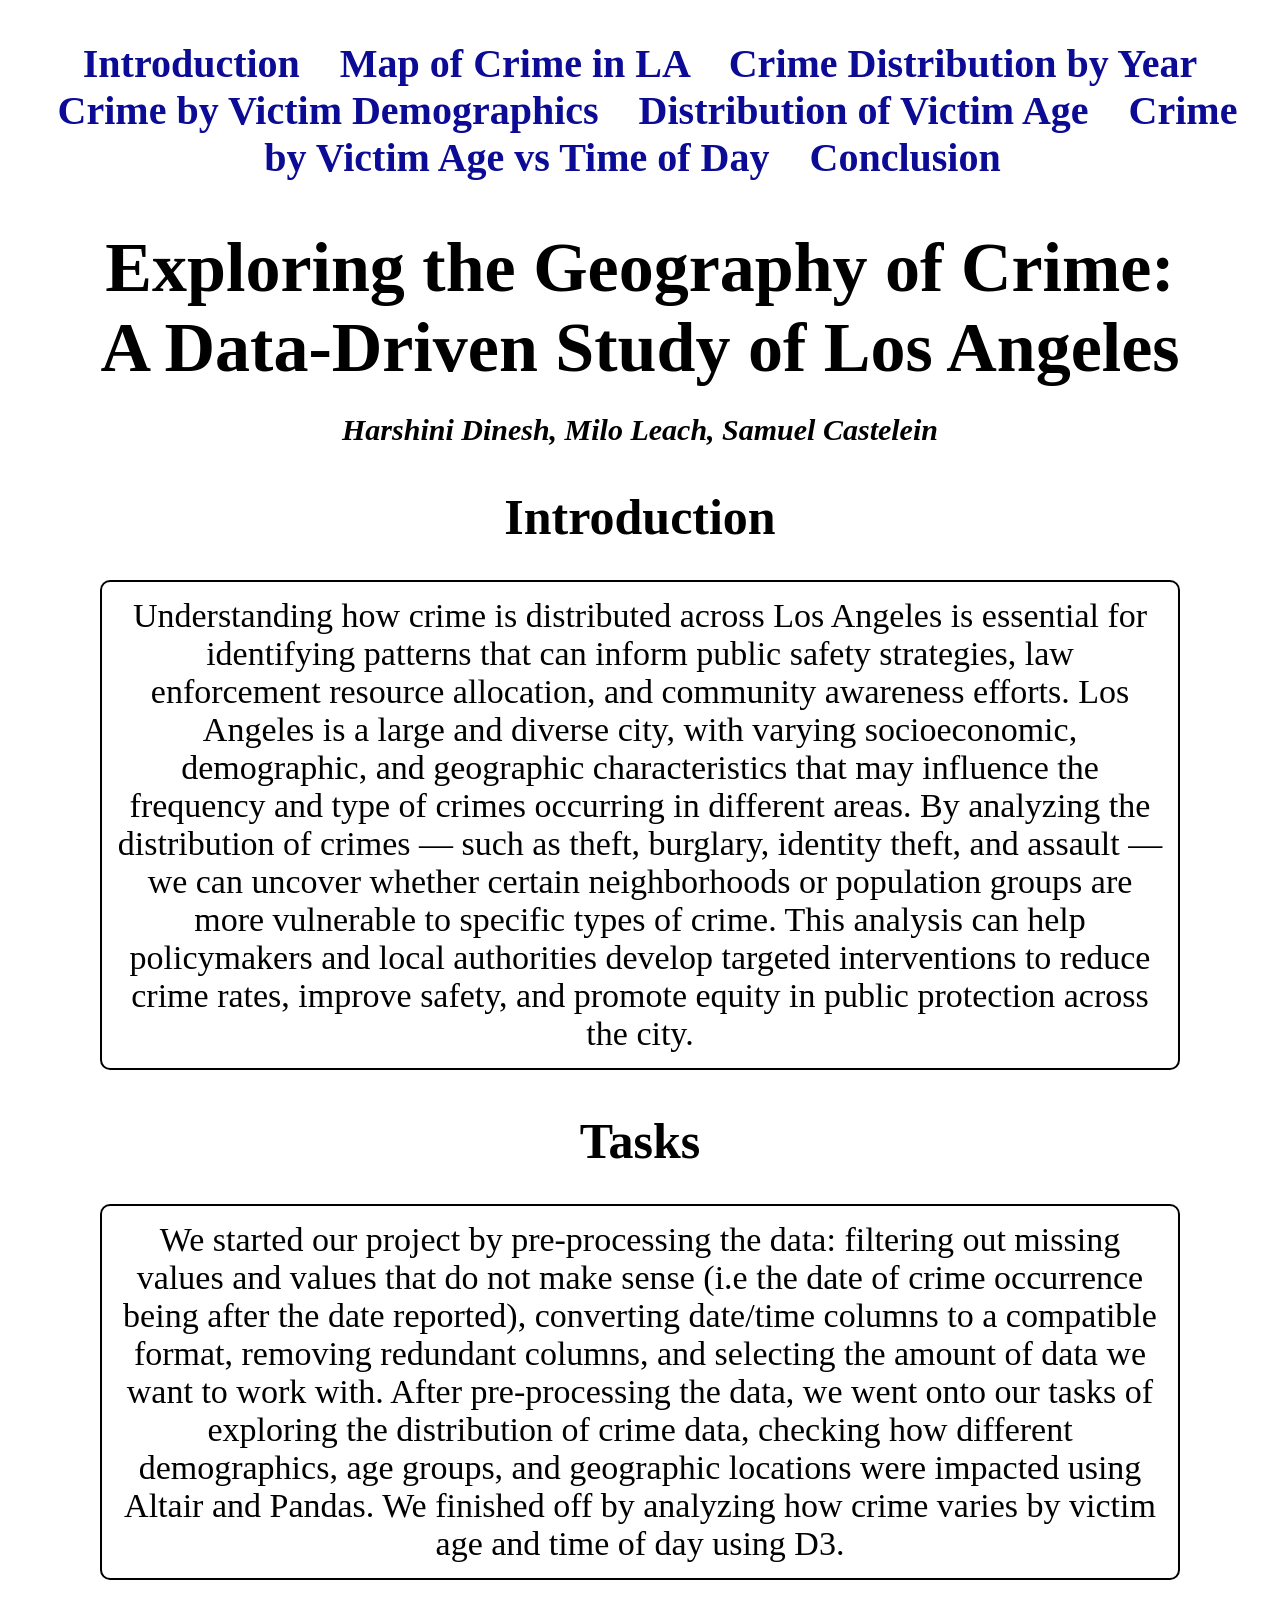
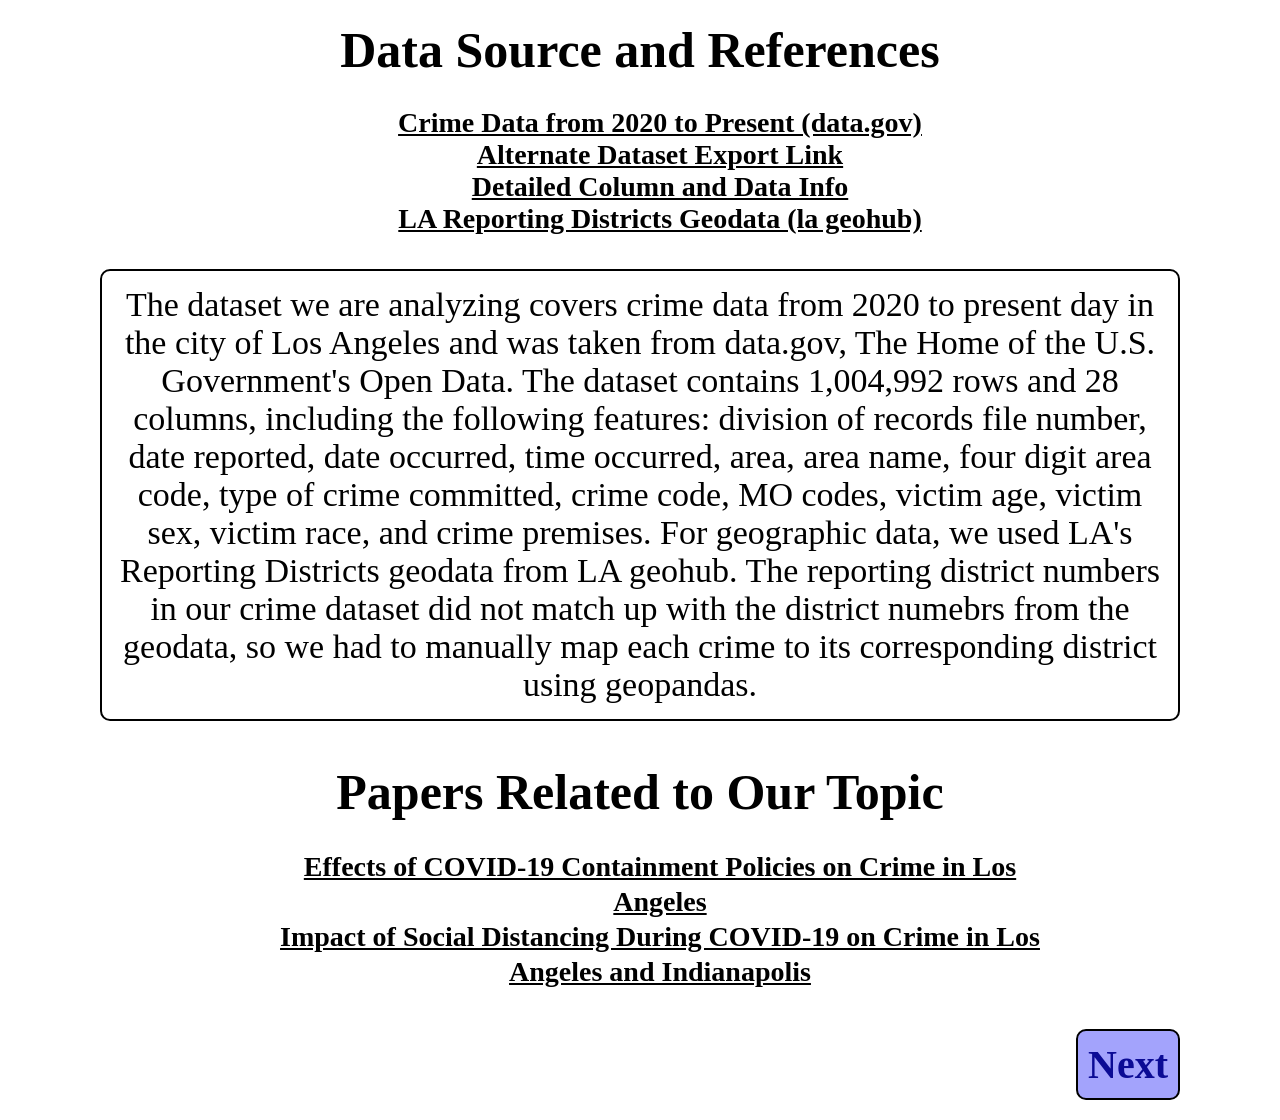
<file: docs/index.html>
<!DOCTYPE html>
<html lang="en">
<head>
    <meta charset="UTF-8">
    <meta name="viewport" content="width=device-width, initial-scale=1.0">
    <title>Homepage</title>
    <link rel="stylesheet" href="style.css">
</head>
<body>
    <nav id = "sections">
        <ul>
            <li><a href = "#introduction">Introduction
            </a></li>
            <li><a href = "viz1.html">Map of Crime in LA
            </a></li>
            <li><a href = "viz2.html">Crime Distribution by Year</a></li>
            <li><a href = "viz3.html"> Crime by Victim Demographics</a></li>
            <li><a href = "viz4.html">Distribution of Victim Age</a></li>
            <li><a href = "viz5.html">Crime by Victim Age vs Time of Day</a></li>
            <li><a href = "conclusion.html">Conclusion
            </a></li>
        </ul>
    </nav>
    <h1 id="title">Exploring the Geography of Crime:<br>A Data-Driven Study of Los Angeles</h1>
    <h2 id="authors">Harshini Dinesh, Milo Leach, Samuel Castelein</h2>
    <section id="introduction">
        <h2>Introduction</h2>
        <p>
            Understanding how crime is distributed across Los Angeles is essential for identifying patterns that can inform public safety strategies, law enforcement resource allocation, and community awareness efforts. Los Angeles is a large and diverse city, with varying socioeconomic, demographic, and geographic characteristics that may influence the frequency and type of crimes occurring in different areas. By analyzing the distribution of crimes — such as theft, burglary, identity theft, and assault — we can uncover whether certain neighborhoods or population groups are more vulnerable to specific types of crime. This analysis can help policymakers and local authorities develop targeted interventions to reduce crime rates, improve safety, and promote equity in public protection across the city.
        </p>
        <h2>Tasks</h2>
        <p>
            We started our project by pre-processing the data: filtering out missing values and values that do not make sense  (i.e  the date of crime occurrence being after the date reported), converting date/time columns to a compatible format, removing redundant columns, and selecting the amount of data we want to work with. After pre-processing the data, we went onto our tasks of exploring the distribution of crime data, checking how different demographics, age groups, and geographic locations were impacted using Altair and Pandas. We finished off by analyzing how crime varies by victim age and time of day using D3.
        </p>        
        <h2>Data Source and References</h2>
        <ul id="data_sources">
            <li><a id="datasource" href = "https://catalog.data.gov/dataset/crime-data-from-2020-to-present">Crime Data from 2020 to Present (data.gov)</a></li>
            <li><a id="datasource" href = "https://data.lacity.org/Public-Safety/Crime-Data-from-2020-to-Present/2nrs-mtv8/data_preview">Alternate Dataset Export Link</a></li>
            <li><a id="datasource" href = "https://data.lacity.org/Public-Safety/Crime-Data-from-2020-to-Present/2nrs-mtv8/about_data">Detailed Column and Data Info</a></li>
            <li><a id='datasource' href = "https://geohub.lacity.org/datasets/924f1b2e8df642f38a6dcbcf3c7b1709_0/explore?location=34.042241%2C-118.445478%2C9.99">LA Reporting Districts Geodata (la geohub)</a></li>
        </ul>
        
        <p>The dataset we are analyzing covers crime data from 2020 to present day in the city of Los Angeles and was taken from data.gov, The Home of the U.S. Government's Open Data. 
            The dataset contains 1,004,992 rows and 28 columns, including the following features: division of records file number, date reported, date occurred, time occurred, area, area name, four digit area code, type of crime committed, crime code, MO codes, victim age, victim sex, victim race, and crime premises.
            For geographic data, we used LA's Reporting Districts geodata from LA geohub. The reporting district numbers in our crime dataset did not match up with the 
            district numebrs from the geodata, so we had to manually map each crime to its corresponding district using geopandas. 
        </p>
        <h2>Papers Related to Our Topic</h3>
        <ul id = "related_papers">
            <li>
                <a href = "https://pmc.ncbi.nlm.nih.gov/articles/PMC7571535/">Effects of COVID-19 Containment Policies on Crime in Los Angeles </a>
            </li>
            <li>
                <a href = "https://www.sciencedirect.com/science/article/pii/S0047235220301860">Impact of Social Distancing During COVID-19 on Crime in Los Angeles and Indianapolis</a>
            </li>
        </ul>
    </section>
    <div id="pagenav">
        <a href="viz1.html" class="next">Next</a>
    </div>
</body>
</html>
</file>
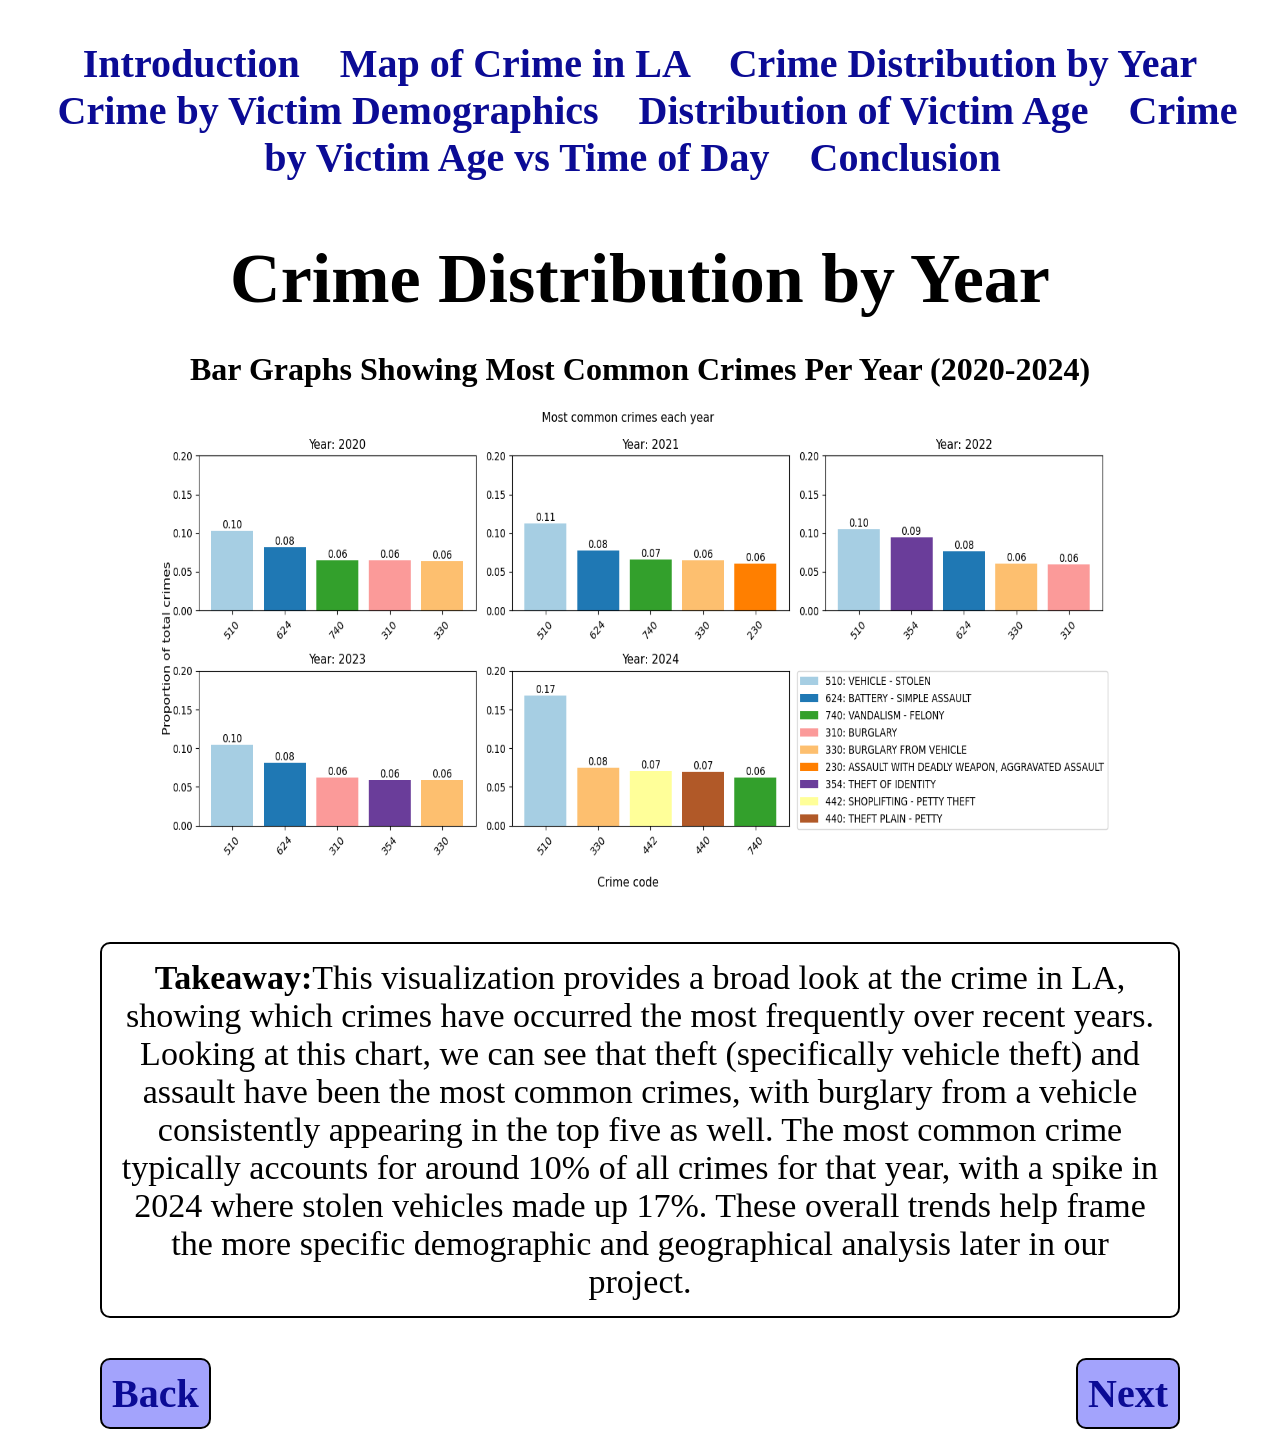
<file: docs/viz2.html>
<!DOCTYPE html>
<html lang="en">
<head>
    <meta charset="UTF-8">
    <meta name="viewport" content="width=device-width, initial-scale=1.0">
    <title>Viz2</title>
    <link rel="stylesheet" href="style.css">
</head>
<body>
    <nav id = "sections">
        <ul>
            <li><a href = "index.html">Introduction
            </a></li>
            <li><a href = "viz1.html">Map of Crime in LA
            </a></li>
            <li><a href = "viz2.html">Crime Distribution by Year</a></li>
            <li><a href = "viz3.html"> Crime by Victim Demographics</a></li>
            <li><a href = "viz4.html">Distribution of Victim Age</a></li>
            <li><a href = "viz5.html">Crime by Victim Age vs Time of Day</a></li>
            <li><a href = "conclusion.html">Conclusion
            </a></li>
        </ul>
    </nav>
    <h2 id="title">Crime Distribution by Year</h2>
    <div class = "viz" id="viz2">
        <h3>Bar Graphs Showing Most Common Crimes Per Year (2020-2024)</h3>
        <div class = "viz" id="viz2">
        <img src="visualizations/common_crime_distribution.png" height="500" width="1000"></img>
        </div>
        <p><b>Takeaway:</b>This visualization provides a broad look at the crime in LA, showing which crimes have occurred the most frequently over recent years. Looking at this chart, we can see that theft (specifically vehicle theft) and assault have been the most common crimes, with burglary from a vehicle consistently appearing in the top five as well. The most common crime typically accounts for around 10% of all crimes for that year, with a spike in 2024 where stolen vehicles made up 17%. These overall trends help frame the more specific demographic and geographical analysis later in our project. 
        </p>
        
    </div>
    <div id="pagenav">
        <a href="viz3.html" class="next">Next</a>
        <a href="viz1.html" class="back">Back</a>
    </div>
</body>
</html>
</file>
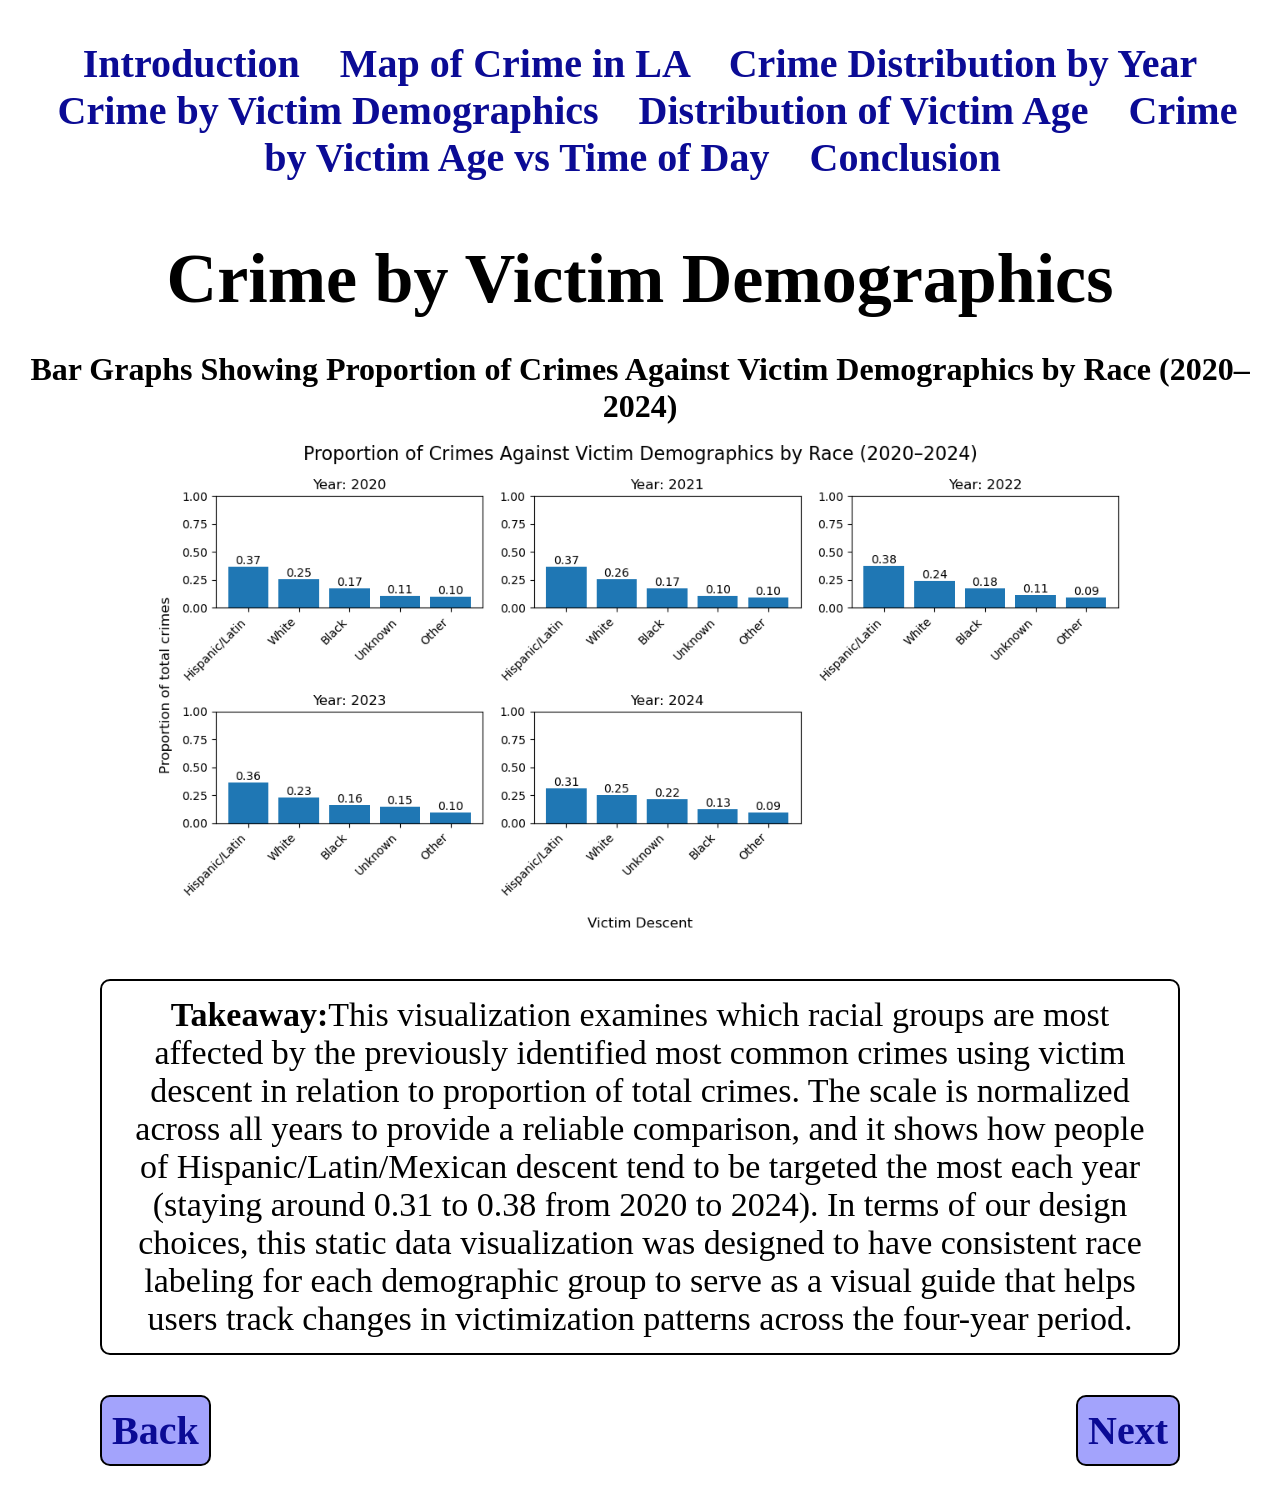
<file: docs/viz3.html>
<!DOCTYPE html>
<html lang="en">
<head>
    <meta charset="UTF-8">
    <meta name="viewport" content="width=device-width, initial-scale=1.0">
    <title>viz3</title>
    <link rel="stylesheet" href="style.css">
</head>
<body>
    <nav id = "sections">
        <ul>
            <li><a href = "index.html">Introduction
            </a></li>
            <li><a href = "viz1.html">Map of Crime in LA
            </a></li>
            <li><a href = "viz2.html">Crime Distribution by Year</a></li>
            <li><a href = "viz3.html"> Crime by Victim Demographics</a></li>
            <li><a href = "viz4.html">Distribution of Victim Age</a></li>
            <li><a href = "viz5.html">Crime by Victim Age vs Time of Day</a></li>
            <li><a href = "conclusion.html">Conclusion
            </a></li>
        </ul>
    </nav>
        <h2 id="title">Crime by Victim Demographics</h2>
        <h3>Bar Graphs Showing Proportion of Crimes Against Victim Demographics by Race (2020–2024)</h3>
        <div class = "viz" id="viz3">
        <img src="visualizations/crime_by_race.png" width="1000" height="500"></img>
        </div>
        <p><b>Takeaway:</b>This visualization examines which racial groups are most affected by the previously identified most common crimes using victim descent in relation to proportion of total crimes. The scale is normalized across all years to provide a reliable comparison, and it shows how people of Hispanic/Latin/Mexican descent tend to be targeted the most each year (staying around 0.31 to 0.38 from 2020 to 2024). In terms of our design choices, this static data visualization was designed to have consistent race labeling for each demographic group to serve as a visual guide that helps users track changes in victimization patterns across the four-year period.
        </p>
    <div id="pagenav">
        <a href="viz4.html" class="next">Next</a>
        <a href="viz2.html" class="back">Back</a>
    </div>
</body>
</html>
</file>
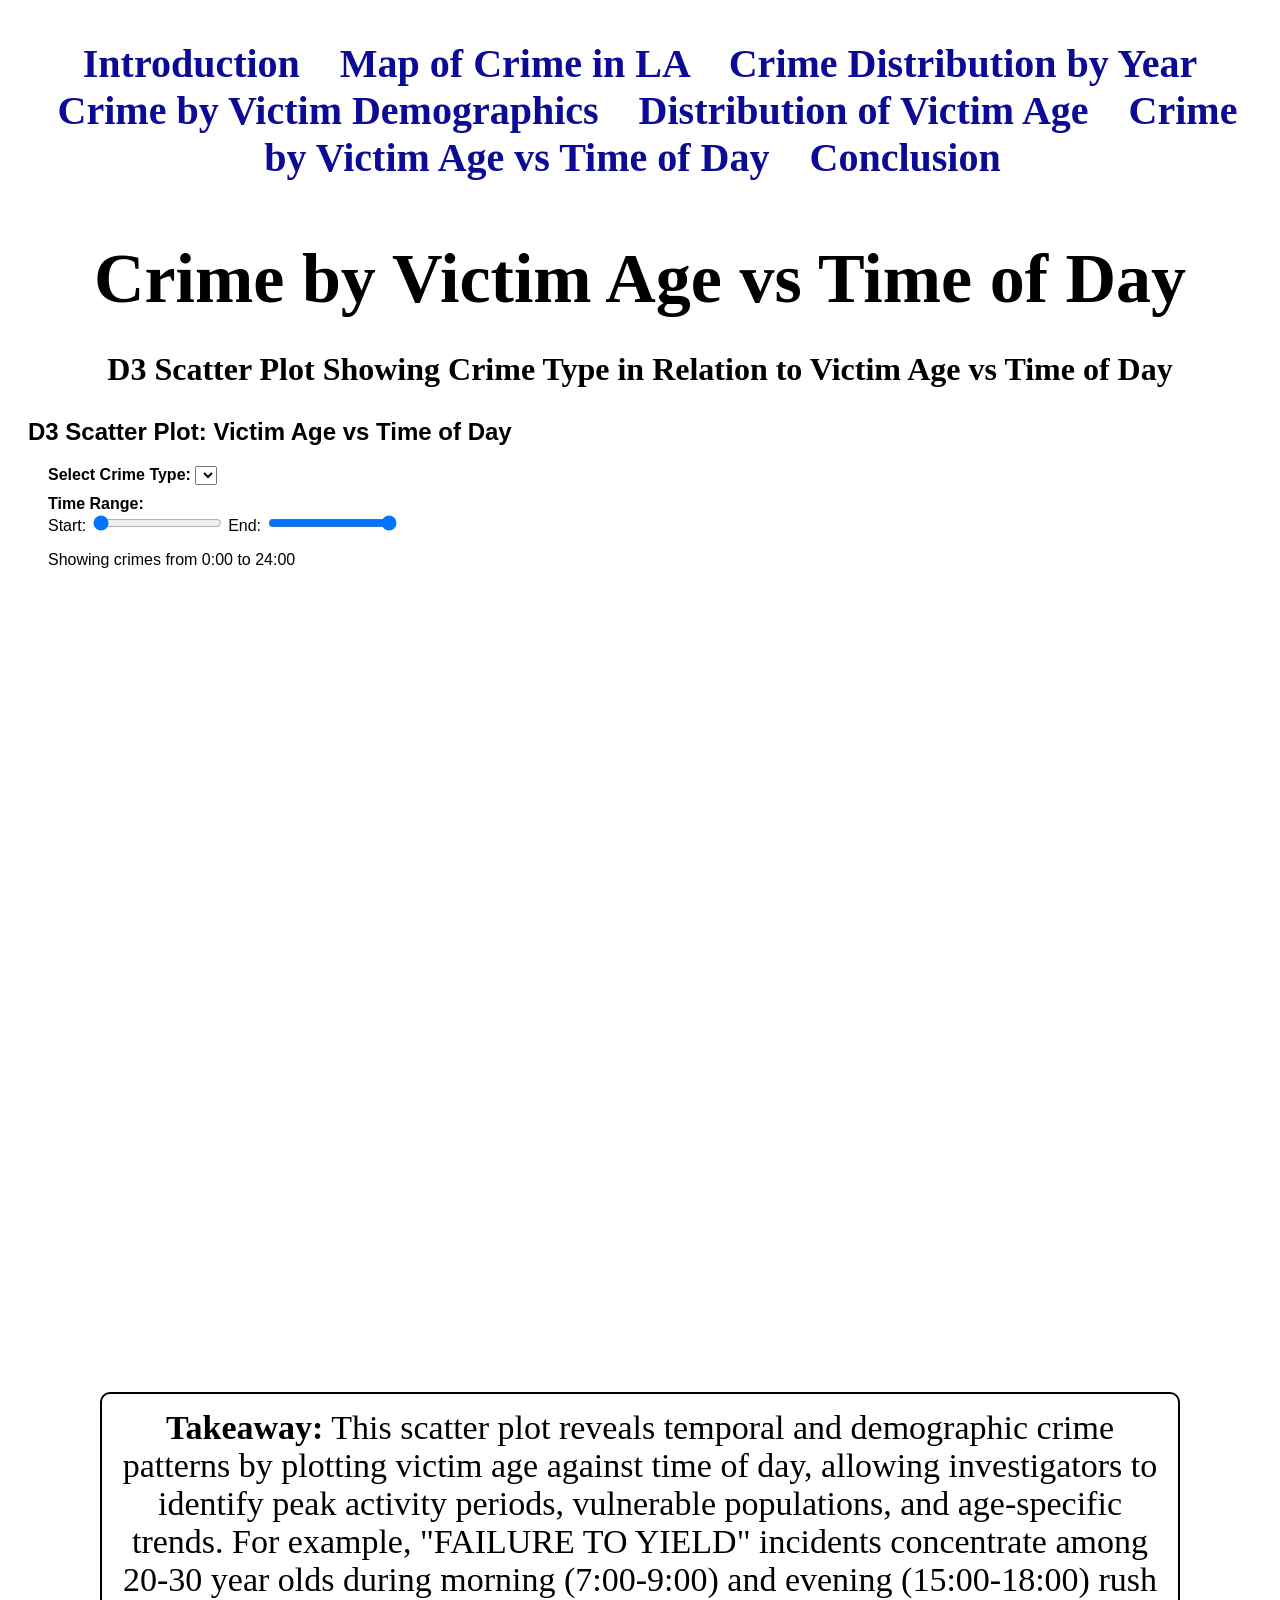
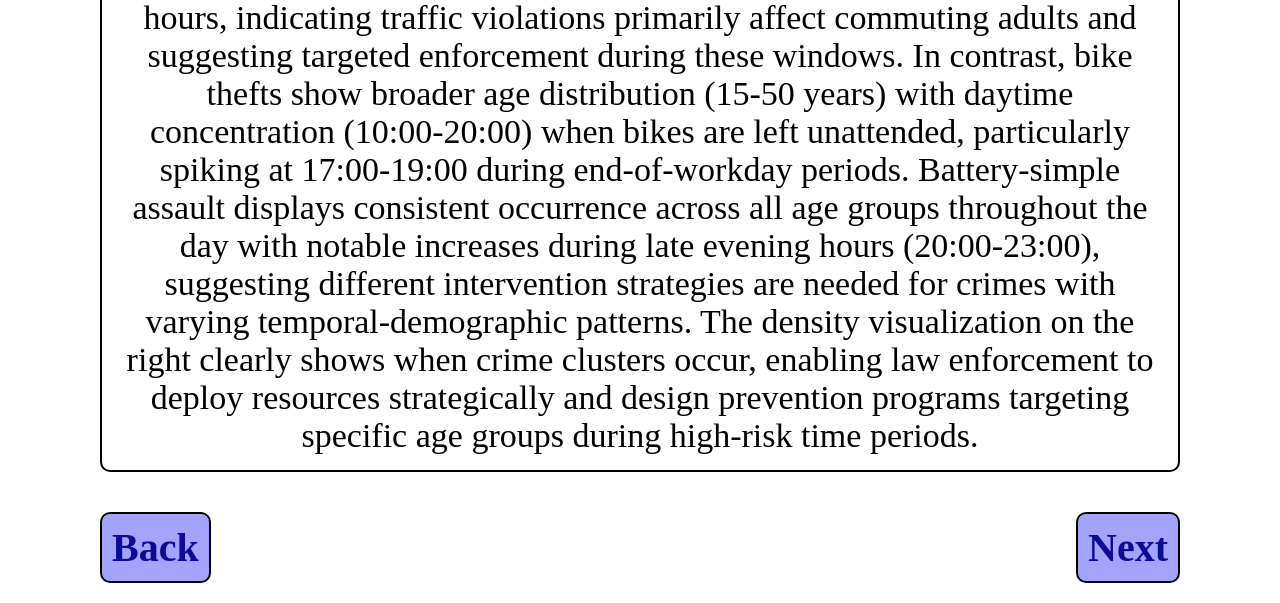
<file: docs/viz5.html>
<!DOCTYPE html>
<html lang="en">
<head>
    <meta charset="UTF-8">
    <meta name="viewport" content="width=device-width, initial-scale=1.0">
    <title>viz5</title>
    <link rel="stylesheet" href="style.css">
</head>
<body>
    <nav id = "sections">
        <ul>
            <li><a href = "index.html">Introduction
            </a></li>
            <li><a href = "viz1.html">Map of Crime in LA
            </a></li>
            <li><a href = "viz2.html">Crime Distribution by Year</a></li>
            <li><a href = "viz3.html"> Crime by Victim Demographics</a></li>
            <li><a href = "viz4.html">Distribution of Victim Age</a></li>
            <li><a href = "viz5.html">Crime by Victim Age vs Time of Day</a></li>
            <li><a href = "conclusion.html">Conclusion
            </a></li>
        </ul>
    </nav>
    <h2 id="title">Crime by Victim Age vs Time of Day</h2>

    <h3>D3 Scatter Plot Showing Crime Type in Relation to Victim Age vs Time of Day</h3>
    <div class = "viz" id="viz5">
        <iframe src="visualizations/d3_scatter.html" width="1400" height="950"></iframe>
        <p><b>Takeaway:</b> This scatter plot reveals temporal and demographic crime patterns by plotting victim age against time of day, allowing investigators to identify peak activity periods, vulnerable populations, and age-specific trends. For example, "FAILURE TO YIELD" incidents concentrate among 20-30 year olds during morning (7:00-9:00) and evening (15:00-18:00) rush hours, indicating traffic violations primarily affect commuting adults and suggesting targeted enforcement during these windows. In contrast, bike thefts show broader age distribution (15-50 years) with daytime concentration (10:00-20:00) when bikes are left unattended, particularly spiking at 17:00-19:00 during end-of-workday periods. Battery-simple assault displays consistent occurrence across all age groups throughout the day with notable increases during late evening hours (20:00-23:00), suggesting different intervention strategies are needed for crimes with varying temporal-demographic patterns. The density visualization on the right clearly shows when crime clusters occur, enabling law enforcement to deploy resources strategically and design prevention programs targeting specific age groups during high-risk time periods.
        </p>
    </div>
    <div id="pagenav">
        <a href="conclusion.html" class="next">Next</a>
        <a href="viz4.html" class="back">Back</a>
    </div>
</body>
</html>
</file>
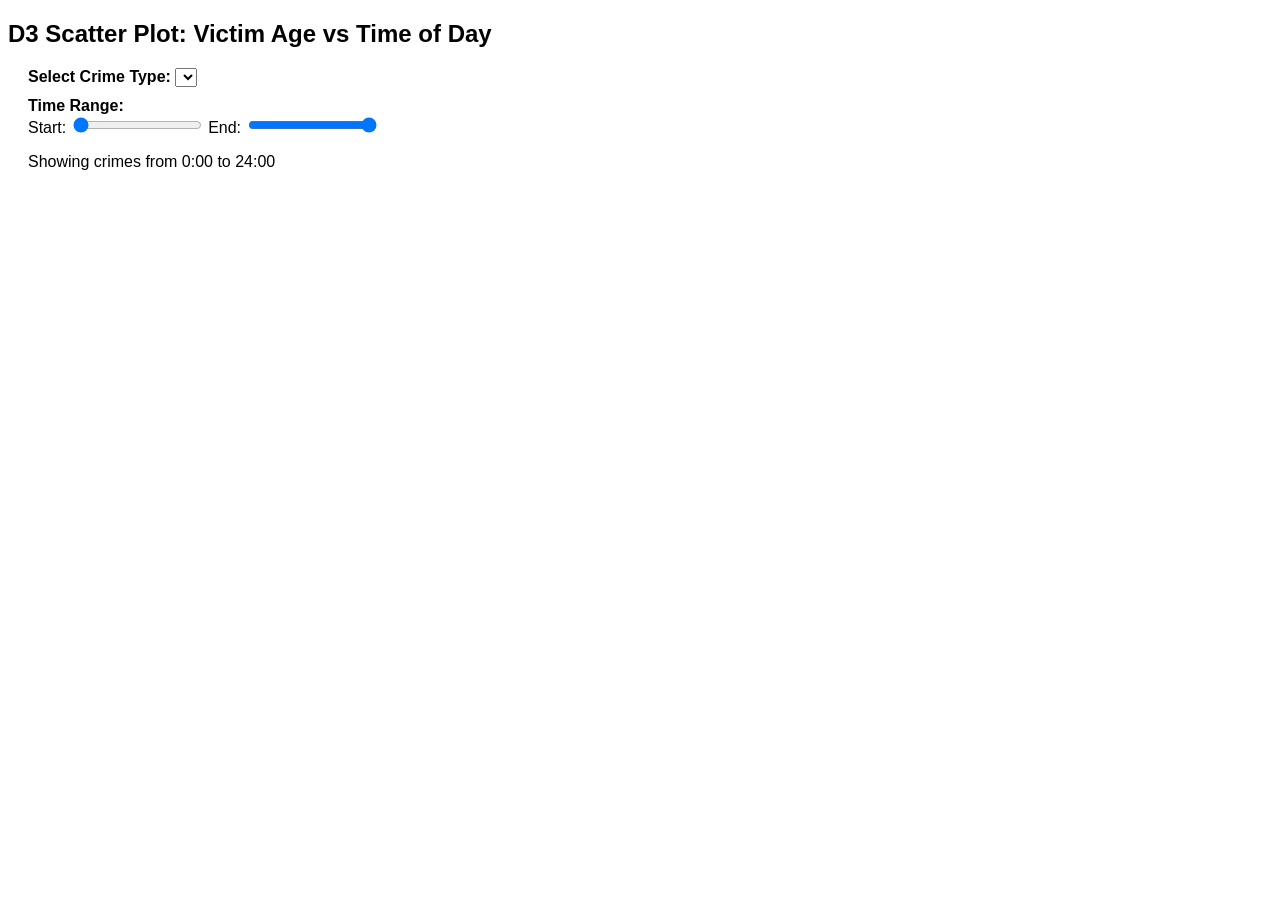
<file: docs/visualizations/d3_scatter.html>
<!DOCTYPE html>
<html>
<head>
  <meta charset="UTF-8">
  <title>D3 Scatter Plot - Victim Age vs Time of Day</title>

  <script src="https://d3js.org/d3.v7.min.js"></script>

  <style>
    body { font-family: sans-serif; }
    #chart { margin: 20px; }

    circle:hover {
      stroke: black;
      stroke-width: 1px;
    }

    .tooltip {
      position: absolute;
      padding: 6px;
      background: white;
      border: 1px solid #aaa;
      border-radius: 4px;
      pointer-events: none;
      visibility: hidden;
      font-size: 12px;
    }

    #controls {
      margin: 20px;
      font-size: 16px;
    }

    .slider-container {
      margin-top: 10px;
    }
  </style>
</head>

<body>

<h2>D3 Scatter Plot: Victim Age vs Time of Day</h2>

<!-- Filters -->
<div id="controls">
  <label><strong>Select Crime Type:</strong></label>
  <select id="crimeSelect"></select>

  <div class="slider-container">
    <label><strong>Time Range:</strong></label>
    <br>
    Start: <input type="range" id="startTime" min="0" max="24" value="0" step="1">
    End: <input type="range" id="endTime" min="0" max="24" value="24" step="1">
    <p id="timeLabel">Showing crimes from 0:00 to 24:00</p>
  </div>
</div>

<div id="chart"></div>
<div class="tooltip" id="tooltip"></div>

<script>

  const width = 1300;
  const height = 700;
  const margin = {top: 40, right: 40, bottom: 60, left: 80};

  const svg = d3.select("#chart")
      .append("svg")
      .attr("width", width)
      .attr("height", height);

  const tooltip = d3.select("#tooltip");

  // Convert TIME OCC into decimal hour (e.g., "1345" -> 13.75)
  function convertToHour(t) {
    t = t.toString().padStart(4, "0");
    const h = +t.slice(0, 2);
    const m = +t.slice(2);
    return h + m / 60;
  }

  // Initial axes groups (created ONCE)
  const xAxisGroup = svg.append("g")
      .attr("transform", `translate(0, ${height - margin.bottom})`);

  const yAxisGroup = svg.append("g")
      .attr("transform", `translate(${margin.left}, 0)`);

  // Load data
  d3.csv("../data/crm_for_d3.csv").then(raw => {

      // Prepare & clean data
      let data = raw.map(d => ({
      age: +d["Vict Age"],
      time: convertToHour(d["TIME OCC"]),
      crimeDesc: d["Crm Cd Desc"],
      date: d["DATE OCC"],
      weapon: d["Weapon Desc"]
    })).filter(d => d.age >= 10 && d.age <= 80);

      // Dropdown
      const crimeTypes = Array.from(new Set(data.map(d => d.crimeDesc))).sort();
      const select = d3.select("#crimeSelect");
      select.selectAll("option")
          .data(["All Crimes", ...crimeTypes])
          .enter()
          .append("option")
          .text(d => d);

      // Sliders
      const startSlider = d3.select("#startTime");
      const endSlider = d3.select("#endTime");
      const timeLabel = d3.select("#timeLabel");

      // X scale stays constant
      const x = d3.scaleLinear()
          .domain(d3.extent(data, d => d.age)).nice()
          .range([margin.left, width - margin.right]);

      // Draw x-axis once (static)
      xAxisGroup.call(d3.axisBottom(x));

      // X-axis label
      svg.append("text")
        .attr("x", width / 2)
        .attr("y", height - 15)
        .attr("text-anchor", "middle")
        .text("Victim Age");

      // Y-axis label
      svg.append("text")
        .attr("transform", "rotate(-90)")
        .attr("x", -height / 2)
        .attr("y", 20)
        .attr("text-anchor", "middle")
        .text("Time of Day (24-hour)");

        const color = d3.scaleOrdinal([
        "#1976d2", "#388e3c", "#1e88e5", "#43a047", "#2196f3", "#4caf50",
        "#42a5f5", "#66bb6a", "#64b5f6", "#81c784", "#90caf9", "#a5d6a7"
      ]);

      // Main update function
      function updateScatter() {

          const crimeFilter = select.node().value;
          const start = +startSlider.node().value;
          const end = +endSlider.node().value;

          timeLabel.text(`Showing crimes from ${start}:00 to ${end}:00`);

          let filtered = data.filter(d =>
              d.time >= start &&
              d.time <= end &&
              (crimeFilter === "All Crimes" || d.crimeDesc === crimeFilter)
          );

          // Limit number of points for readability
          if (filtered.length > 5000) {
            filtered = filtered.slice(0, 5000);
          }

          // UPDATED Y SCALE that changes with slider
          const y = d3.scaleLinear()
              .domain([start, end])
              .range([height - margin.bottom, margin.top]);

          // Redraw Y-axis CLEANLY
          yAxisGroup.call(
            d3.axisLeft(y)
              .ticks(6)
              .tickFormat(d => d + ":00")
          );


          svg.selectAll(".density-line").remove();

          // Create density bins for time
          const timeExtent = d3.extent(filtered, d => d.time);
          const timeBins = d3.bin()
            .domain(timeExtent)
            .thresholds(24)
            .value(d => d.time)(filtered);

          const maxBinSize = d3.max(timeBins, d => d.length);

          // Draw density indicator on the right side
          svg.selectAll(".density-bar")
          .data(timeBins)
          .enter()
          .append("rect")
          .attr("class", "density-line")
          .attr("x", width - margin.right + 15)
          .attr("y", d => y(d.x1))
          .attr("width", d => (d.length / maxBinSize) * 30)
          .attr("height", d => Math.abs(y(d.x0) - y(d.x1)))
          .attr("fill", d => {
            const intensity = d.length / maxBinSize;
            return intensity > 0.7 ? "#1976d2" : 
                  intensity > 0.4 ? "#42a5f5" : "#90caf9";
          })
          .attr("opacity", 0.7)
          .attr("stroke", "#1565c0")
          .attr("stroke-width", 1.5);


          // Bind data to circles
          const circles = svg.selectAll("circle")
              .data(filtered, d => `${d.age}-${d.time}-${d.crimeDesc}`);

          // ENTER
          circles.enter()
              .append("circle")
              .attr("cx", d => x(d.age))
              .attr("cy", d => y(d.time))
              .attr("r", 3)
              .attr("fill", d => {
                const crimeFilter = select.node().value;
                return crimeFilter === "All Crimes" ? color(d.crimeDesc) : "#3196f3";
              })
              .attr("opacity", 0.7)
              .on("mouseover", (event, d) => {
                tooltip.style("visibility", "visible")
                       .html(`
                        <strong>${d.crimeDesc}</strong><br>
                        Victim Age: ${d.age}<br>
                        Time: ${d.time.toFixed(2)}<br>
                        Date: ${d.date}<br>
                        Weapon: ${d.weapon || "N/A"}
                       `);
              })
              .on("mousemove", event => {
                tooltip.style("top", (event.pageY + 10) + "px")
                       .style("left", (event.pageX + 10) + "px");
              })
              .on("mouseout", () => tooltip.style("visibility", "hidden"));

          // UPDATE
          circles
            .attr("cx", d => x(d.age))
            .attr("cy", d => y(d.time))
            .attr("fill", d => {
              const crimeFilter = select.node().value;
              return crimeFilter === "All Crimes" ? color(d.crimeDesc) : "#2196f3";
            });

          // EXIT
          circles.exit().remove();
      }

      // Initial render
      updateScatter();

      // Attach event listeners
      select.on("change", updateScatter);
      startSlider.on("input", updateScatter);
      endSlider.on("input", updateScatter);
  });

</script>

</body>
</html>
</file>
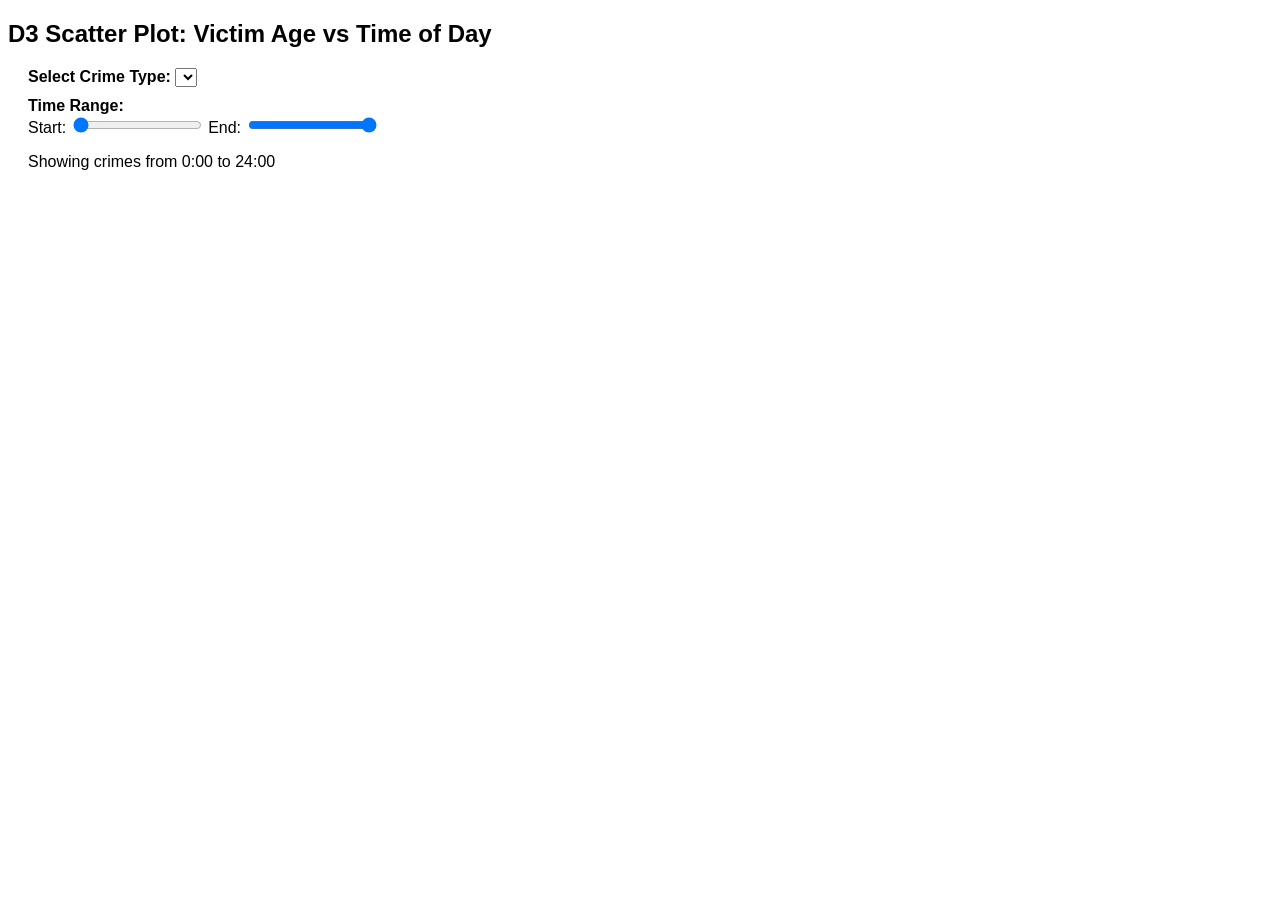
<file: docs/visualizations/.ipynb_checkpoints/d3_scatter-checkpoint.html>
<!DOCTYPE html>
<html>
<head>
  <meta charset="UTF-8">
  <title>D3 Scatter Plot - Victim Age vs Time of Day</title>

  <script src="https://d3js.org/d3.v7.min.js"></script>

  <style>
    body { font-family: sans-serif; }
    #chart { margin: 20px; }

    circle:hover {
      stroke: black;
      stroke-width: 1px;
    }

    .tooltip {
      position: absolute;
      padding: 6px;
      background: white;
      border: 1px solid #aaa;
      border-radius: 4px;
      pointer-events: none;
      visibility: hidden;
      font-size: 12px;
    }

    #controls {
      margin: 20px;
      font-size: 16px;
    }

    .slider-container {
      margin-top: 10px;
    }
  </style>
</head>

<body>

<h2>D3 Scatter Plot: Victim Age vs Time of Day</h2>

<!-- Filters -->
<div id="controls">
  <label><strong>Select Crime Type:</strong></label>
  <select id="crimeSelect"></select>

  <div class="slider-container">
    <label><strong>Time Range:</strong></label>
    <br>
    Start: <input type="range" id="startTime" min="0" max="24" value="0" step="1">
    End: <input type="range" id="endTime" min="0" max="24" value="24" step="1">
    <p id="timeLabel">Showing crimes from 0:00 to 24:00</p>
  </div>
</div>

<div id="chart"></div>
<div class="tooltip" id="tooltip"></div>

<script>

  const width = 800;
  const height = 500;
  const margin = {top: 40, right: 40, bottom: 60, left: 80};

  const svg = d3.select("#chart")
      .append("svg")
      .attr("width", width)
      .attr("height", height);

  const tooltip = d3.select("#tooltip");

  // Convert TIME OCC into decimal hour (e.g., "1345" -> 13.75)
  function convertToHour(t) {
    t = t.toString().padStart(4, "0");
    const h = +t.slice(0, 2);
    const m = +t.slice(2);
    return h + m / 60;
  }

  // Initial axes groups (created ONCE)
  const xAxisGroup = svg.append("g")
      .attr("transform", `translate(0, ${height - margin.bottom})`);

  const yAxisGroup = svg.append("g")
      .attr("transform", `translate(${margin.left}, 0)`);

  // Load data
  d3.csv("../data/Crime_Data_from_2020_to_Present.csv").then(raw => {

      // Prepare & clean data
      let data = raw.map(d => ({
        age: +d["Vict Age"],
        time: convertToHour(d["TIME OCC"]),
        crimeDesc: d["Crm Cd Desc"],
        date: d["DATE OCC"],
        weapon: d["Weapon Desc"]
      })).filter(d => d.age > 0);

      // Dropdown
      const crimeTypes = Array.from(new Set(data.map(d => d.crimeDesc))).sort();
      const select = d3.select("#crimeSelect");
      select.selectAll("option")
          .data(["All Crimes", ...crimeTypes])
          .enter()
          .append("option")
          .text(d => d);

      // Sliders
      const startSlider = d3.select("#startTime");
      const endSlider = d3.select("#endTime");
      const timeLabel = d3.select("#timeLabel");

      // X scale stays constant
      const x = d3.scaleLinear()
          .domain(d3.extent(data, d => d.age)).nice()
          .range([margin.left, width - margin.right]);

      // Draw x-axis once (static)
      xAxisGroup.call(d3.axisBottom(x));

      // X-axis label
      svg.append("text")
        .attr("x", width / 2)
        .attr("y", height - 15)
        .attr("text-anchor", "middle")
        .text("Victim Age");

      // Y-axis label
      svg.append("text")
        .attr("transform", "rotate(-90)")
        .attr("x", -height / 2)
        .attr("y", 20)
        .attr("text-anchor", "middle")
        .text("Time of Day (24-hour)");

      const color = d3.scaleOrdinal(d3.schemeTableau10);

      // Main update function
      function updateScatter() {

          const crimeFilter = select.node().value;
          const start = +startSlider.node().value;
          const end = +endSlider.node().value;

          timeLabel.text(`Showing crimes from ${start}:00 to ${end}:00`);

          let filtered = data.filter(d =>
              d.time >= start &&
              d.time <= end &&
              (crimeFilter === "All Crimes" || d.crimeDesc === crimeFilter)
          );

          // Limit number of points for readability
          if (filtered.length > 5000) {
            filtered = filtered.slice(0, 5000);
          }

          // UPDATED Y SCALE that changes with slider
          const y = d3.scaleLinear()
              .domain([start, end])
              .range([height - margin.bottom, margin.top]);

          // Redraw Y-axis CLEANLY
          yAxisGroup.call(
            d3.axisLeft(y)
              .ticks(6)
              .tickFormat(d => d + ":00")
          );

          // Bind data to circles
          const circles = svg.selectAll("circle")
              .data(filtered, d => `${d.age}-${d.time}-${d.crimeDesc}`);

          // ENTER
          circles.enter()
              .append("circle")
              .attr("cx", d => x(d.age))
              .attr("cy", d => y(d.time))
              .attr("r", 3)
              .attr("fill", d => color(d.crimeDesc))
              .attr("opacity", 0.7)
              .on("mouseover", (event, d) => {
                tooltip.style("visibility", "visible")
                       .html(`
                        <strong>${d.crimeDesc}</strong><br>
                        Victim Age: ${d.age}<br>
                        Time: ${d.time.toFixed(2)}<br>
                        Date: ${d.date}<br>
                        Weapon: ${d.weapon || "N/A"}
                       `);
              })
              .on("mousemove", event => {
                tooltip.style("top", (event.pageY + 10) + "px")
                       .style("left", (event.pageX + 10) + "px");
              })
              .on("mouseout", () => tooltip.style("visibility", "hidden"));

          // UPDATE
          circles
            .attr("cx", d => x(d.age))
            .attr("cy", d => y(d.time));

          // EXIT
          circles.exit().remove();
      }

      // Initial render
      updateScatter();

      // Attach event listeners
      select.on("change", updateScatter);
      startSlider.on("input", updateScatter);
      endSlider.on("input", updateScatter);
  });

</script>

</body>
</html>
</file>
<file: docs/style.css>
/*
Styleguide for webpage for data viz project
Author: Milo Leach
Last Updated: 11/15/2025
*/

body {
    font-family: 'Times New Roman', Times, serif;
    margin: 20px;
    background-color: rgb(255, 255, 255);
    color: black;
    font-size: 40px;
}

#authors {
    text-align: center;
    font-size: 30px;
    margin-bottom: 10px;
    font-style: italic;
}
nav#sections ul {
    list-style-type: none;
    padding: 0;
    text-align: center;
    margin-bottom: 40px;
}
nav#sections ul li {
    display: inline;
    margin: 0 15px;
    text-size-adjust: 40px;

}
nav#sections ul li a {
    text-decoration: none;
    color: rgb(11, 11, 149);
    font-weight: bold;
    text-size-adjust: 40px;
}

nav#sections ul li a:hover {
    background-color: rgb(180, 180, 180);
    text-decoration: underline;
    font-weight: bold;
}

a#datasource {
    text-decoration: underlineg;
    color: black;
    font-weight: bold;
}

iframe {
    border: none;
}

.center {
position: absolute;
top: 90%;
left: 50%;
transform: translate(-50%, -50%);
padding: 10px;
}

p {
    font-size: 34px;
    font-family: 'Times New Roman', Times, serif;
    padding: 15px;
    border-radius: 10px;
    border: 2px solid black;
    text-align: center;
    margin-left: 80px;
    margin-right: 80px;
}
.viz {
    width: 100%;
    text-align: center;
}

h3 {
    font-size: 32px;
    font-family: 'Times New Roman', Times, serif;
    margin-bottom: 10px;
    font-weight: bold;
    text-align: center;
}

h2 {
    font-size: 50px;
    font-family: 'Times New Roman', Times, serif;
    margin-bottom: 10px;
    font-weight: bold;
    text-align: center;
}

#title {
    font-size: 70px;
    font-family: 'Times New Roman', Times, serif;
    margin-bottom: 10px;
    font-weight: bold;
    text-align: center;
}

#related_papers {
    font-size: 28px;
    font-family: 'Times New Roman', Times, serif;
    margin-left: 200px;
    margin-right: 200px;
    text-align: center;
    list-style-type: none;
    color: black;
}

#data_sources {
    font-size: 28px;
    font-family: 'Times New Roman', Times, serif;
    margin-left: 200px;
    margin-right: 200px;
    text-align: center;
    list-style-type: none;
}

#data_sources li a {
    text-decoration: underline;
    color: black;
    font-weight: bold;
    text-align: center;
}

#related_papers li a {
    text-decoration: underline;
    color: black;
    font-weight: bold;
    text-align: center;
    line-height: 1.25;
}
#pagenav {
    width: 100%;
    margin-top: 40px;
    margin-bottom: 20px;
    margin-left: 80px;
    margin-right: 80px;
    overflow: auto;
}
#pagenav a.next {
    float: right;
    text-decoration: none;
    color: rgb(11, 11, 149);
    font-weight: bold;
    font-size: 40px;
    border: 2px solid black;
    padding: 10px;
    border-radius: 10px;
    background-color: rgba(3, 3, 247, 0.366);
    margin-right: 160px;
}
#pagenav a.back {
    float: left;
    text-decoration: none;
    color: rgb(11, 11, 149);
    font-weight: bold;
    font-size: 40px;
    border: 2px solid black;
    padding: 10px;
    border-radius: 10px;
    background-color: rgba(3, 3, 247, 0.366);
}
</file>
